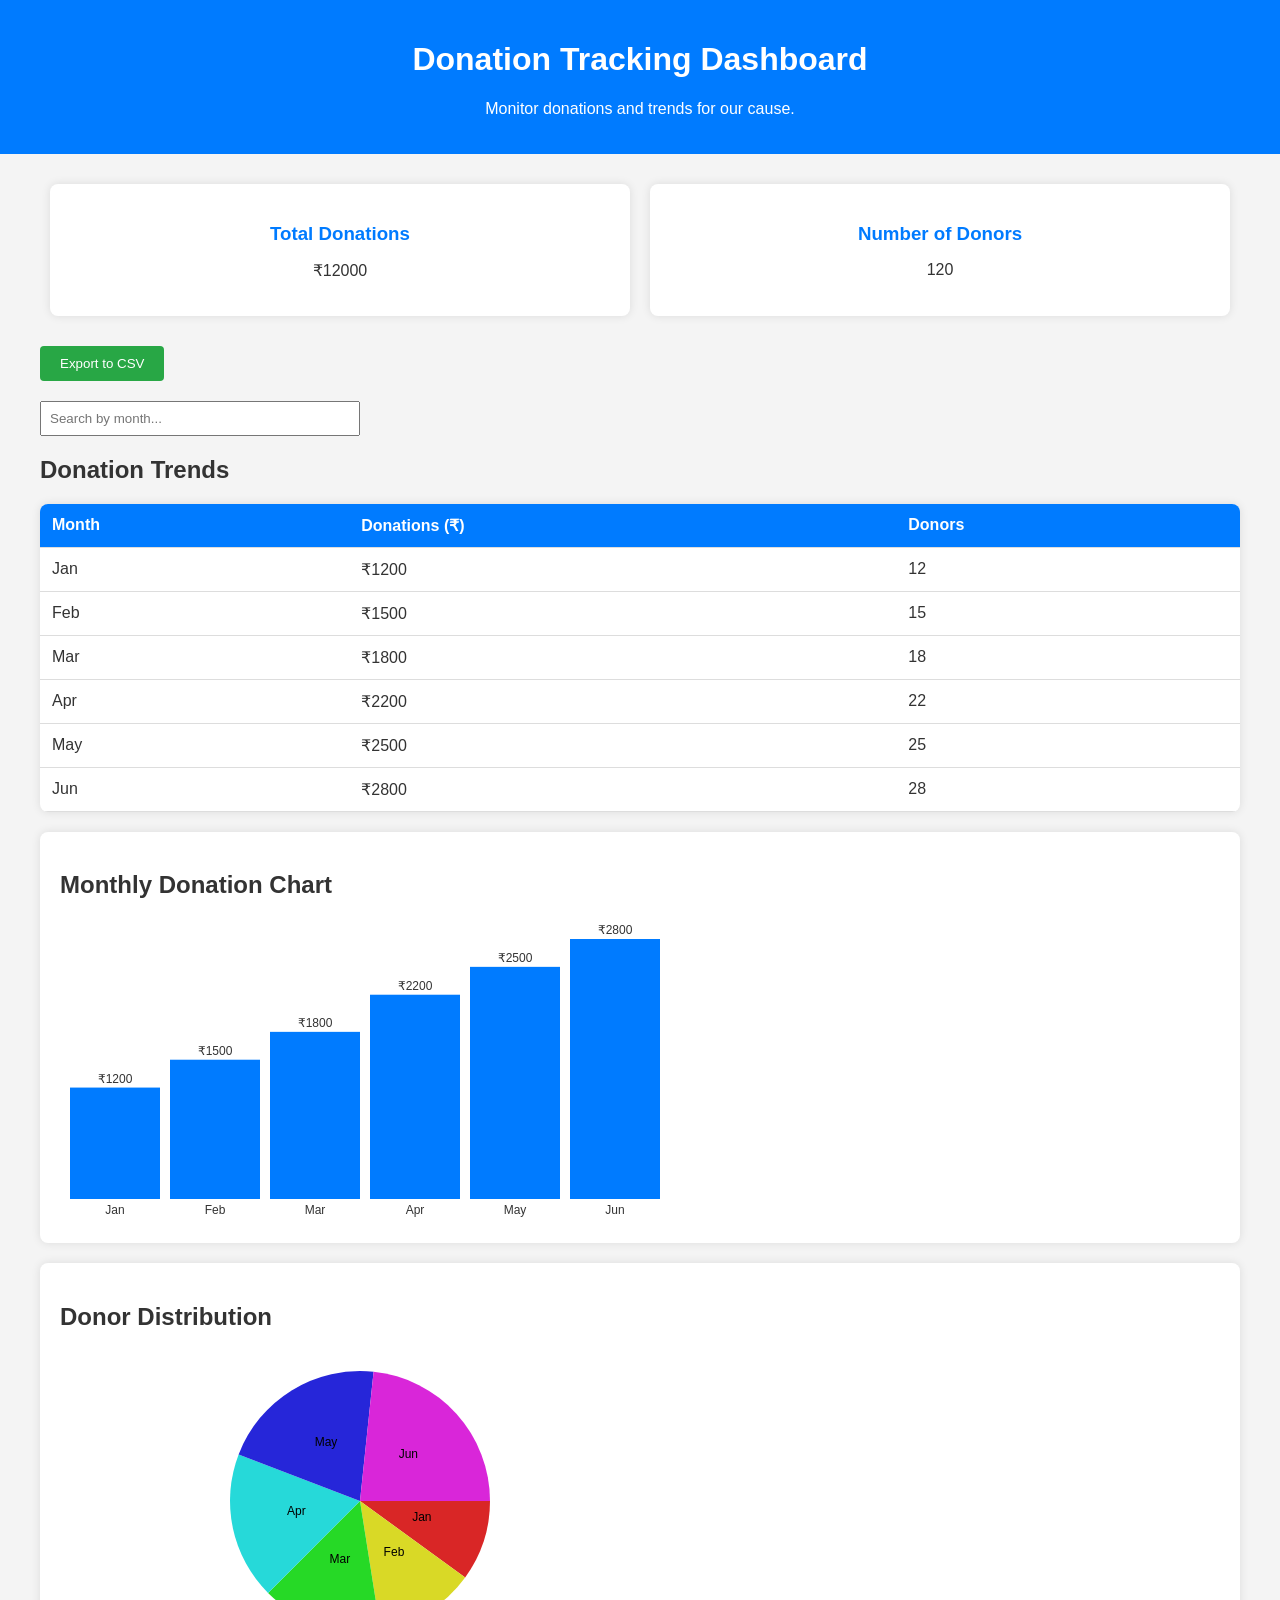
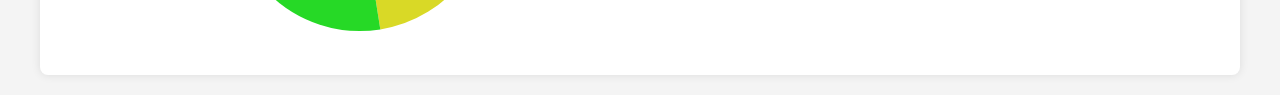
<file: dashboard.html>
﻿<!DOCTYPE html>
<html lang="en">
<head>
    <meta charset="UTF-8">
    <meta name="viewport" content="width=device-width, initial-scale=1.0">
    <title>Donation Tracking Dashboard</title>
    <style>
        body {
            font-family: Arial, sans-serif;
            margin: 0;
            padding: 0;
            background-color: #f4f4f4;
            color: #333;
            transition: background-color 0.3s, color 0.3s;
        }

        header {
            background-color: #007bff;
            color: white;
            text-align: center;
            padding: 20px;
        }

        .container {
            max-width: 1200px;
            margin: 0 auto;
            padding: 20px;
        }

        .stats {
            display: flex;
            justify-content: space-around;
            margin-bottom: 20px;
            flex-wrap: wrap;
        }

        .stat {
            background-color: white;
            padding: 20px;
            border-radius: 8px;
            box-shadow: 0 0 10px rgba(0,0,0,0.1);
            text-align: center;
            flex: 1 1 200px;
            margin: 10px;
            transition: transform 0.3s;
        }

            .stat:hover {
                transform: scale(1.05);
            }

            .stat h3 {
                margin-bottom: 10px;
                color: #007bff;
            }

        .search-bar {
            margin-bottom: 20px;
        }

            .search-bar input {
                padding: 8px;
                width: 100%;
                max-width: 300px;
            }

        table {
            width: 100%;
            border-collapse: collapse;
            background-color: white;
            box-shadow: 0 0 10px rgba(0,0,0,0.1);
            border-radius: 8px;
            overflow: hidden;
            transition: box-shadow 0.3s;
        }

            table:hover {
                box-shadow: 0 0 20px rgba(0,0,0,0.2);
            }

        th, td {
            padding: 12px;
            text-align: left;
            border-bottom: 1px solid #ddd;
        }

        th {
            background-color: #007bff;
            color: white;
        }

        .chart-container {
            background-color: white;
            padding: 20px;
            border-radius: 8px;
            box-shadow: 0 0 10px rgba(0,0,0,0.1);
            margin-top: 20px;
        }

        canvas {
            max-width: 100%;
            height: 300px;
        }

        .export-btn {
            padding: 10px 20px;
            background: #28a745;
            color: white;
            border: none;
            cursor: pointer;
            border-radius: 4px;
            margin-bottom: 20px;
            transition: background 0.3s;
        }

            .export-btn:hover {
                background: #218838;
            }

        @media (max-width: 768px) {
            .stats {
                flex-direction: column;
            }
        }
        /* ... (rest of the CSS remains the same) */

        /* Header */
        .section-header {
            background-color: #000;
            color: #fff;
            display: flex;
            justify-content: space-between;
            align-items: center;
            padding: 20px;
            position: sticky;
            top: 0;
            z-index: 999;
        }

            .section-header h1 {
                font-size: 1.5em;
            }

            .section-header nav {
                display: flex;
                align-items: center;
            }

                .section-header nav a {
                    margin: 0 15px;
                    color: #fff;
                    text-decoration: none;
                    transition: color 0.3s;
                }

                    .section-header nav a:hover {
                        color: #007bff;
                    }

        .back-home-btn {
            margin: 0 15px;
            padding: 8px 12px;
            background-color: #007bff;
            color: white;
            border: none;
            border-radius: 5px;
            cursor: pointer;
            font-size: 0.9em;
            transition: background-color 0.3s;
        }

            .back-home-btn:hover {
                background-color: #0056b3;
            }

        /* ... (rest of the CSS remains the same) */
    </style>
</head>
<body>
    <header>
        <h1>Donation Tracking Dashboard</h1>
        <p>Monitor donations and trends for our cause.</p>
    </header>
    <div class="container">
        <div class="stats">
            <div class="stat">
                <h3>Total Donations</h3>
                <p id="totalDonations">₹12,500</p>
            </div>
            <div class="stat">
                <h3>Number of Donors</h3>
                <p id="numDonors">150</p>
            </div>
        </div>
        <button class="export-btn" onclick="exportToCSV()">Export to CSV</button>
        <div class="search-bar">
            <input type="text" id="searchInput" placeholder="Search by month..." onkeyup="filterTable()">
        </div>
        <h2>Donation Trends</h2>
        <table id="trendsTable">
            <thead>
                <tr>
                    <th>Month</th>
                    <th>Donations (₹)</th>
                    <th>Donors</th>
                </tr>
            </thead>
            <tbody>
                <!-- Dummy data populated by JS -->
            </tbody>
        </table>
        <div class="chart-container">
            <h2>Monthly Donation Chart</h2>
            <canvas id="donationChart"></canvas>
        </div>
        <div class="chart-container">
            <h2>Donor Distribution</h2>
            <canvas id="pieChart"></canvas>
        </div>
    </div>

    <script>
        // Dummy data (in rupees)
        let trendsData = [
            { month: 'Jan', donations: 1200, donors: 12 },
            { month: 'Feb', donations: 1500, donors: 15 },
            { month: 'Mar', donations: 1800, donors: 18 },
            { month: 'Apr', donations: 2200, donors: 22 },
            { month: 'May', donations: 2500, donors: 25 },
            { month: 'Jun', donations: 2800, donors: 28 }
        ];

        // Populate table
        function populateTable(data) {
            const tbody = document.querySelector('#trendsTable tbody');
            tbody.innerHTML = '';
            data.forEach(row => {
                const tr = document.createElement('tr');
                tr.innerHTML = `<td>${row.month}</td><td>₹${row.donations}</td><td>${row.donors}</td>`;
                tbody.appendChild(tr);
            });
        }

        populateTable(trendsData);

        // Calculate totals
        function updateStats(data) {
            const totalDonations = data.reduce((sum, row) => sum + row.donations, 0);
            const totalDonors = data.reduce((sum, row) => sum + row.donors, 0);
            document.getElementById('totalDonations').textContent = `₹${totalDonations}`;
            document.getElementById('numDonors').textContent = totalDonors;
        }

        updateStats(trendsData);

        // Filter table
        function filterTable() {
            const filter = document.getElementById('searchInput').value.toLowerCase();
            const filteredData = trendsData.filter(row => row.month.toLowerCase().includes(filter));
            populateTable(filteredData);
            updateStats(filteredData);
            drawCharts(filteredData);
        }

        // Export to CSV
        function exportToCSV() {
            let csv = 'Month,Donations (₹),Donors\n';
            trendsData.forEach(row => {
                csv += `${row.month},${row.donations},${row.donors}\n`;
            });
            const blob = new Blob([csv], { type: 'text/csv' });
            const url = window.URL.createObjectURL(blob);
            const a = document.createElement('a');
            a.setAttribute('hidden', '');
            a.setAttribute('href', url);
            a.setAttribute('download', 'donations.csv');
            document.body.appendChild(a);
            a.click();
            document.body.removeChild(a);
        }

        // Bar Chart
        function drawBarChart(data) {
            const canvas = document.getElementById('donationChart');
            const ctx = canvas.getContext('2d');
            const width = canvas.width = canvas.offsetWidth;
            const height = canvas.height = 300;
            const barWidth = width / data.length - 10;
            const maxDonation = Math.max(...data.map(d => d.donations));

            ctx.clearRect(0, 0, width, height);
            data.forEach((data, index) => {
                const barHeight = (data.donations / maxDonation) * (height - 40);
                const x = index * (barWidth + 10) + 10;
                const y = height - barHeight - 20;

                ctx.fillStyle = '#007bff';
                ctx.fillRect(x, y, barWidth, barHeight);

                ctx.fillStyle = '#333';
                ctx.font = '12px Arial';
                ctx.textAlign = 'center';
                ctx.fillText(data.month, x + barWidth / 2, height - 5);
                ctx.fillText(`₹${data.donations}`, x + barWidth / 2, y - 5);
            });
        }

        // Pie Chart
        function drawPieChart(data) {
            const canvas = document.getElementById('pieChart');
            const ctx = canvas.getContext('2d');
            const width = canvas.width = canvas.offsetWidth;
            const height = canvas.height = 300;
            const centerX = width / 2;
            const centerY = height / 2;
            const radius = Math.min(centerX, centerY) - 20;
            const total = data.reduce((sum, d) => sum + d.donors, 0);
            let startAngle = 0;

            ctx.clearRect(0, 0, width, height);
            data.forEach((d, i) => {
                const sliceAngle = (d.donors / total) * 2 * Math.PI;
                ctx.beginPath();
                ctx.moveTo(centerX, centerY);
                ctx.arc(centerX, centerY, radius, startAngle, startAngle + sliceAngle);
                ctx.closePath();
                ctx.fillStyle = `hsl(${i * 60}, 70%, 50%)`;
                ctx.fill();
                startAngle += sliceAngle;

                // Label
                const labelX = centerX + (radius / 2) * Math.cos(startAngle - sliceAngle / 2);
                const labelY = centerY + (radius / 2) * Math.sin(startAngle - sliceAngle / 2);
                ctx.fillStyle = '#000';
                ctx.font = '12px Arial';
                ctx.textAlign = 'center';
                ctx.fillText(d.month, labelX, labelY);
            });
        }

        function drawCharts(data) {
            drawBarChart(data);
            drawPieChart(data);
        }

        drawCharts(trendsData);

        // Simulate real-time updates
        setInterval(() => {
            trendsData.forEach(row => {
                row.donations += Math.floor(Math.random() * 100);
                row.donors += Math.floor(Math.random() * 2);
            });
            populateTable(trendsData);
            updateStats(trendsData);
            drawCharts(trendsData);
        }, 30000);
    </script>
</body>
</html>
</file>
